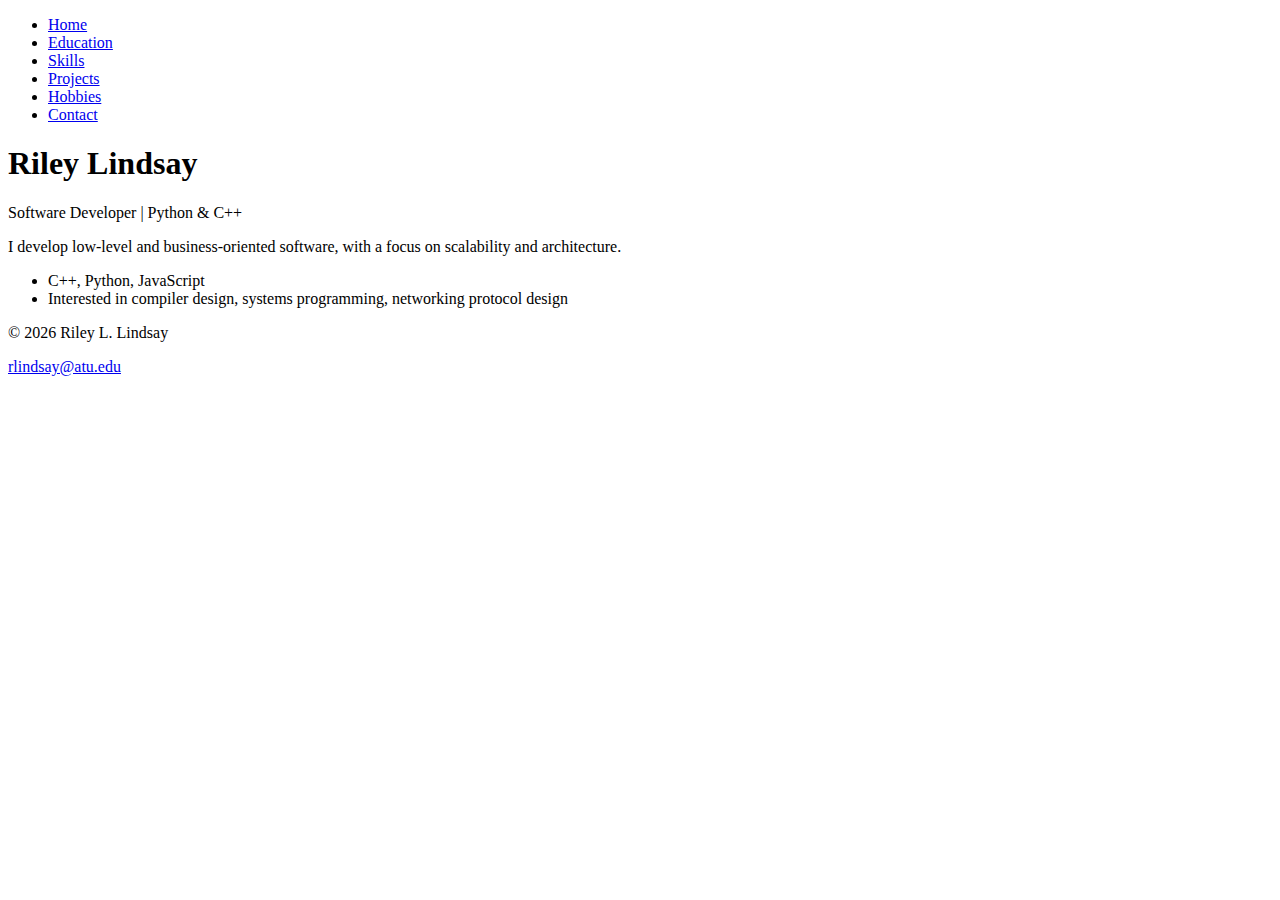
<file: Project/index.html>
<!DOCTYPE html>

<html>
    <head>
        <title>Riley Lindsay</title>
    </head>

    <body>
        <script>
            window.location.href = "./home/index.html";
        </script>
    </body>
</html>
</file>
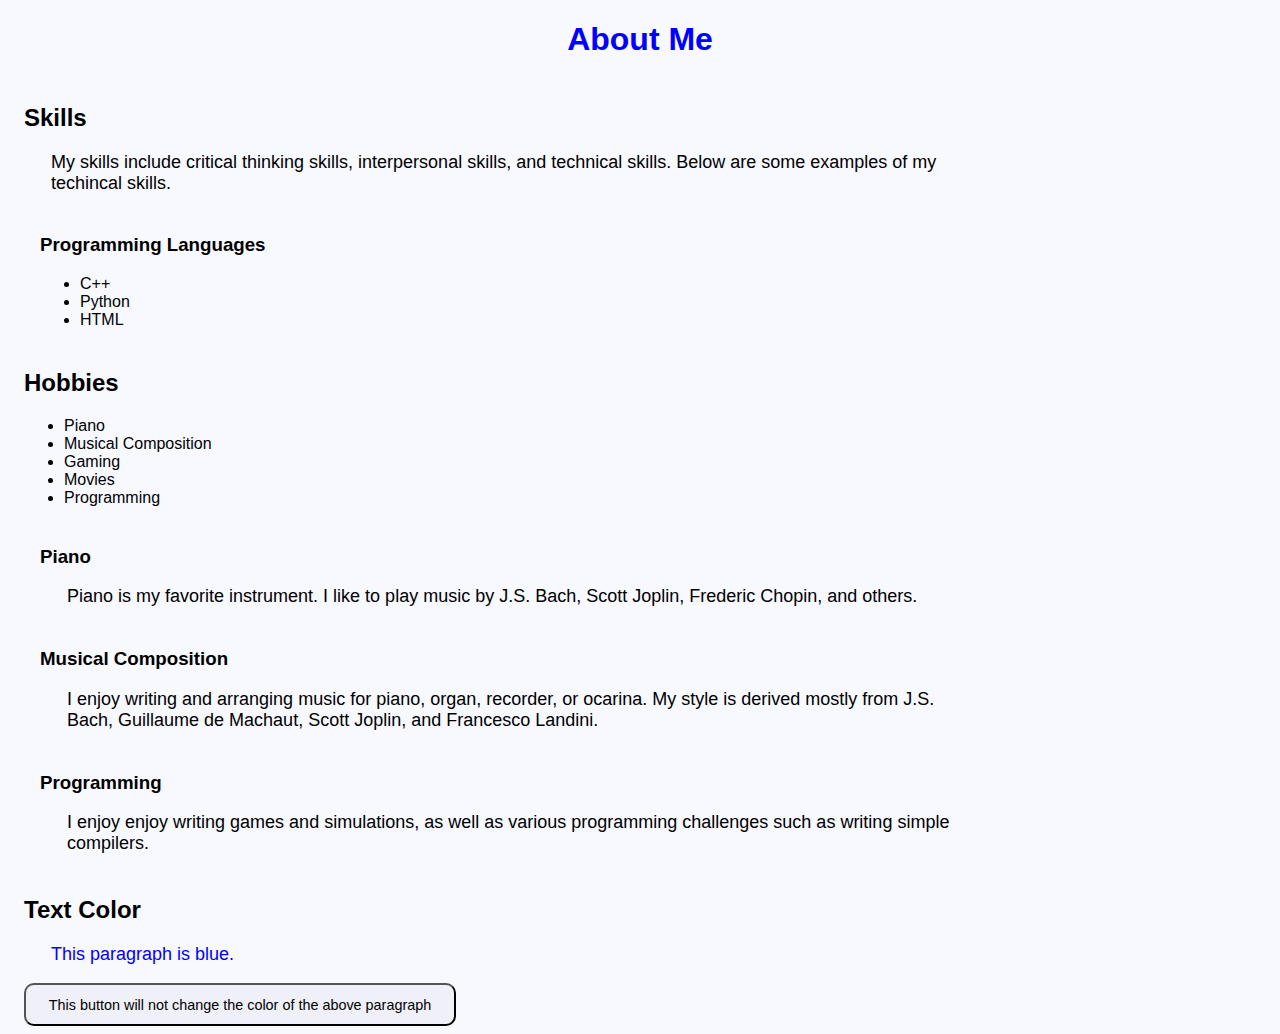
<file: Week 4/index.html>
<!DOCTYPE html>

<html lang="en">
	<head>
		<meta charset="UTF-8">
		<title>Assignment 3</title>

        <!-- Internal CSS -->
        <style>
            p {
                padding-left: 1.5em;
                padding-right: 15em;
                font-size: 1.125em;
            }
        </style>

        <link rel="stylesheet" type="text/css" href="styles.css">
	</head>
	
	<body>
        <!-- Inline CSS -->
		<h1 style="text-align: center;" class="blue">About Me</h1>

        <div>
            <h2>Skills</h2>

            <p>My skills include critical thinking skills, interpersonal skills, and technical skills. Below are some examples of my techincal skills.</p>

            <div>
                <h3>Programming Languages</h3>

                <ul>
                    <li>C++</li>
                    <li>Python</li>
                    <li>HTML</li>
                </ul>
            </div>
        </div>

        <div>
            <h2>Hobbies</h1>

            <ul>
                <li>Piano</li>
                <li>Musical Composition</li>
                <li>Gaming</li>
                <li>Movies</li>
                <li>Programming</li>
            </ul>

            <div>
                <h3>Piano</h3>

                <p>Piano is my favorite instrument. I like to play music by J.S. Bach, Scott Joplin, Frederic Chopin, and others.</p>
            </div>

            <div>
                <h3>Musical Composition</h3>

                <p>
                    I enjoy writing and arranging music for piano, organ, recorder, or ocarina.
                    My style is derived mostly from J.S. Bach, Guillaume de Machaut, Scott Joplin, and Francesco Landini.
                </p>
            </div>

            <div>
                <h3>Programming</h3>

                <p>
                    I enjoy enjoy writing games and simulations, as well as various programming challenges such as writing simple compilers.
                </p>
            </div>
        </div>

        <div>
            <h2>Text Color</h2>

            <p class="blue">
                This paragraph is blue.
            </p>

            <button>This button will not change the color of the above paragraph</button>
        </div>
	</body>
</html>
</file>
<file: Week 5/index.html>
<!DOCTYPE html>

<html>
    <head>
        <title>Business Card</title>

        <link rel="stylesheet" href="style.css">
    </head>

    <body>
        <div id="card-box">
            <div id="card-top-half">
                <div id="profile-div">

                </div>

                <div id="card-text-div">
                    
                </div>
            </div>
            <div id="card-bottom-half"></div>
        </div>
    </body>
</html>
</file>
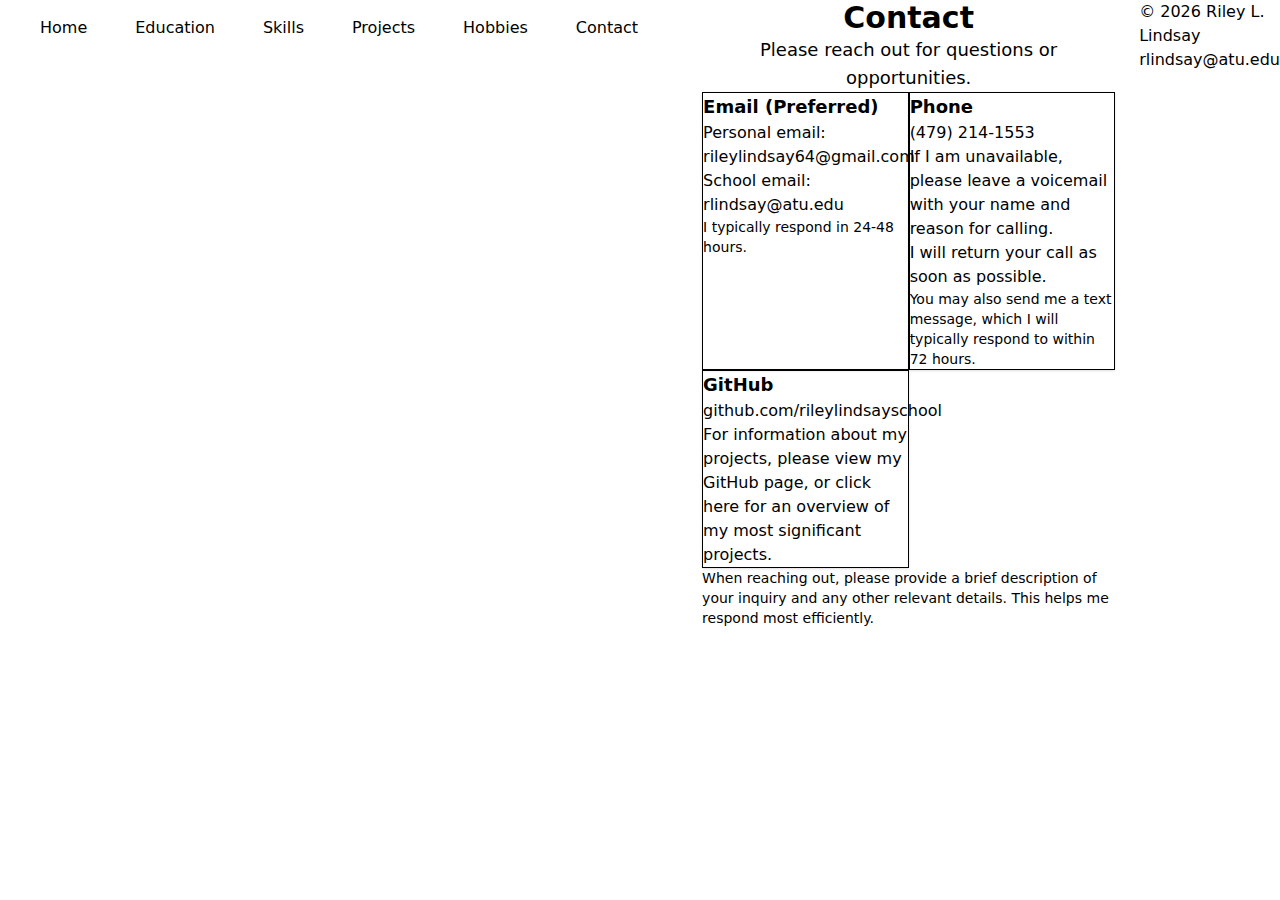
<file: Project/contact/index.html>
<!DOCTYPE html>

<html lang="en">
    <head>
        <title>Contact | Riley L. Lindsay</title>
        <link href="../style/output.css" rel="stylesheet">
        <meta name="viewport" content="width=device-width, initial-scale=1.0">
    </head>

    <body class="min-h-screen flex flex-col">
        <nav id="nav-bar">
            <!-- Populated by navbar.js -->
        </nav>

        <main class="flex-grow">
            <div class="max-w-6xl mx-auto px-6 py-16 space-y-16">
                <section class="space-y-4 text-center md:text-left">
                    <h1 class="text-3xl md:text-4xl font-bold">Contact</h1>
                    <p class="text-lg max-w-xl">Please reach out for questions or opportunities.</p>
                </section>

                <section class="grid md:grid-cols-2 gap-8">
                    <div class="bg-white rounded-2xl shadow-sm border border-neutral-200 p-6 space-y-4">
                        <h2 class="text-lg font-semibold">Email (Preferred)</h2>
                        <p>
                            Personal email:
                            <a href="mailto:rileylindsay64@gmail.com" class="text-blue-600 hover:text-secondary underline underline-offset-2">rileylindsay64@gmail.com</a>
                        </p>
                        <p>
                            School email:
                            <a href="mailto:rlindsay@atu.edu" class="text-blue-600 hover:text-secondary underline underline-offset-2">rlindsay@atu.edu</a>
                        </p>
                        <p class="text-sm">I typically respond in 24-48 hours.</p>
                    </div>

                    <div class="bg-white rounded-2xl shadow-sm border border-neutral-200 p-6 space-y-4">
                        <h2 class="text-lg font-semibold" class="text-blue-600 hover:text-secondary underline underline-offset-2">Phone</h2>
                        <p>(479) 214-1553</p>
                        <p>
                            If I am unavailable, please leave a voicemail with your name and reason for calling.
                        </p>
                        <p>
                            I will return your call as soon as possible.
                        </p>
                        <p class="text-sm">
                            You may also send me a text message, which I will typically respond to within 72 hours.
                        </p>
                    </div>

                    <div class="bg-white rounded-2xl shadow-sm border border-neutral-200 p-6 space-y-4">
                        <h2 class="text-lg font-semibold">GitHub</h2>
                        <p>
                            <a href="https://github.com/RileyLindsaySchool" class="text-secondary hover:underline break-all">github.com/rileylindsayschool</a>
                        </p>
                        <p>
                            For information about my projects, please view my GitHub page, or
                            <a href="../projects/index.html" class="text-secondary hover:underline">click here</a>
                            for an overview of my most significant projects.
                        </p>
                    </div>
                </section>

                <section class="pt-8 border-t border-neutral-200">
                    <p class="text-sm text-neutral-600 max-w-2xl">
                        When reaching out, please provide a brief description of your inquiry and any other relevant details.
                        This helps me respond most efficiently.
                    </p>
                </section>
            </div>
        </main>

        <footer id="footer">
            <!-- Populated by footer.js -->
        </footer>

        <script src="../script/navbar.js"></script>
        <script src="../script/footer.js"></script>
    </body>
</html>
</file>
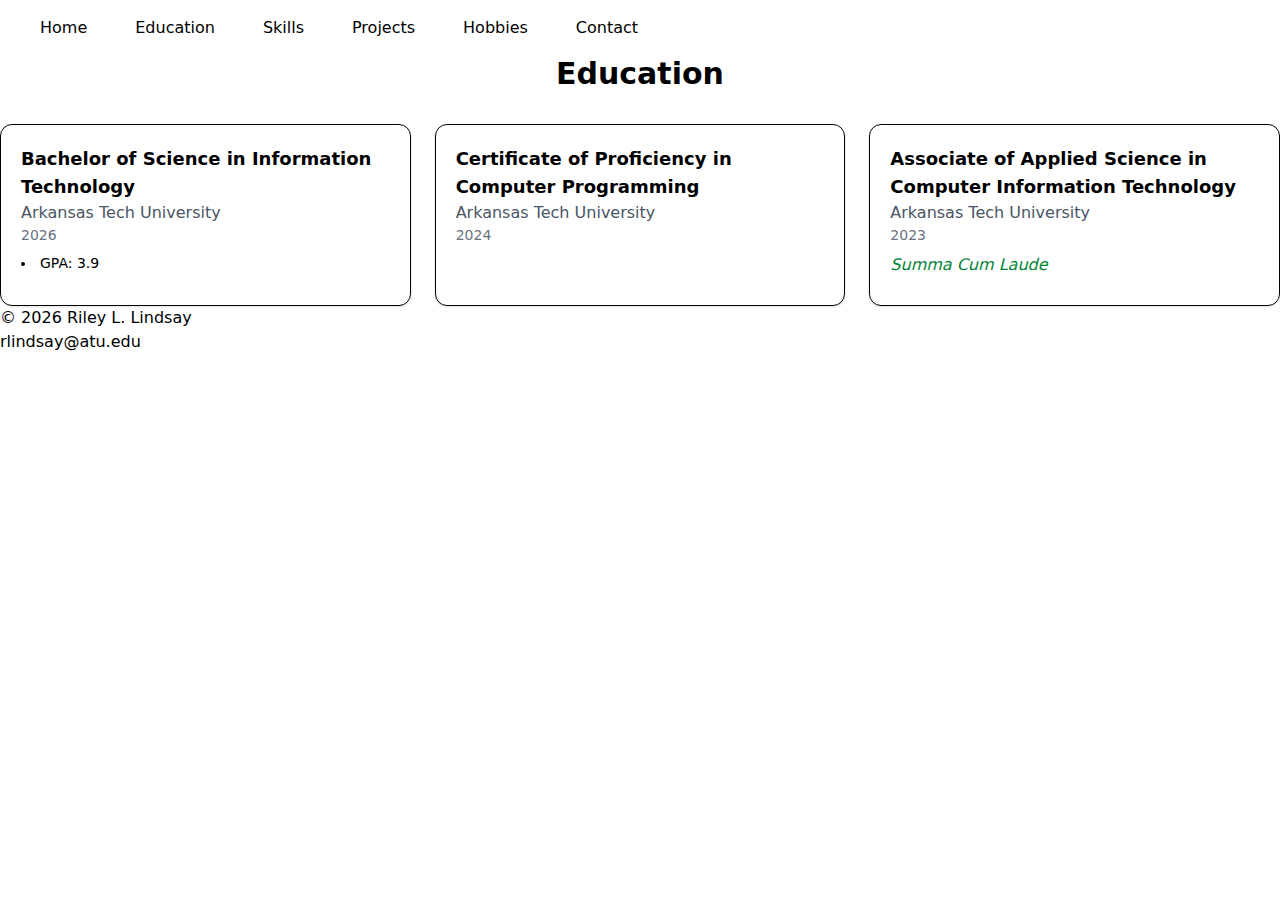
<file: Project/education/index.html>
<!DOCTYPE html>

<html lang="en">
    <head>
        <title>Education | Riley L. Lindsay</title>
        <link href="../style/output.css" rel="stylesheet">
    </head>

    <body>
         <nav id="nav-bar">
            <!-- Populated by navbar.js -->
        </nav>

        <main>
            <h1 class="text-3xl font-bold text-center mb-8">Education</h1>

            <section class="grid gap-6 sm:grid-cols-1 md:grid-cols-2 lg:grid-cols-3">
                <article class="border rounded-xl p-5 shadow-sm">
                    <h2 class="text-lg font-semibold">
                        Bachelor of Science in Information Technology
                    </h2>

                    <p class="text-gray-600">Arkansas Tech University</p>
                    <p class="text-sm text-gray-500 mb-2">2026</p>

                    <ul class="list-disc list-inside text-sm space-y-1">
                        <li>GPA: 3.9</li>
                    </ul>
                </article>

                <article class="border rounded-xl p-5 shadow-sm">
                    <h2 class="text-lg font-semibold">
                        Certificate of Proficiency in Computer Programming
                    </h2>

                    <p class="text-gray-600">Arkansas Tech University</p>
                    <p class="text-sm text-gray-500 mb-2">2024</p>
                </article>

                <article class="border rounded-xl p-5 shadow-sm">
                    <h2 class="text-lg font-semibold">
                        Associate of Applied Science in Computer Information Technology
                    </h2>

                    <p class="text-gray-600">Arkansas Tech University</p>
                    <p class="text-sm text-gray-500 mb-2">2023</p>

                    <p class="italic font-medium text-green-700 mb-2">
                        Summa Cum Laude
                    </p>
                </article>

            </section>
        </main>

        <footer id="footer">
            <!-- Populated by footer.js -->
        </footer>

        <!-- Scripts -->
        <script src="../script/navbar.js"></script>
        <script src="../script/footer.js"></script>
    </body>
</html>
</file>
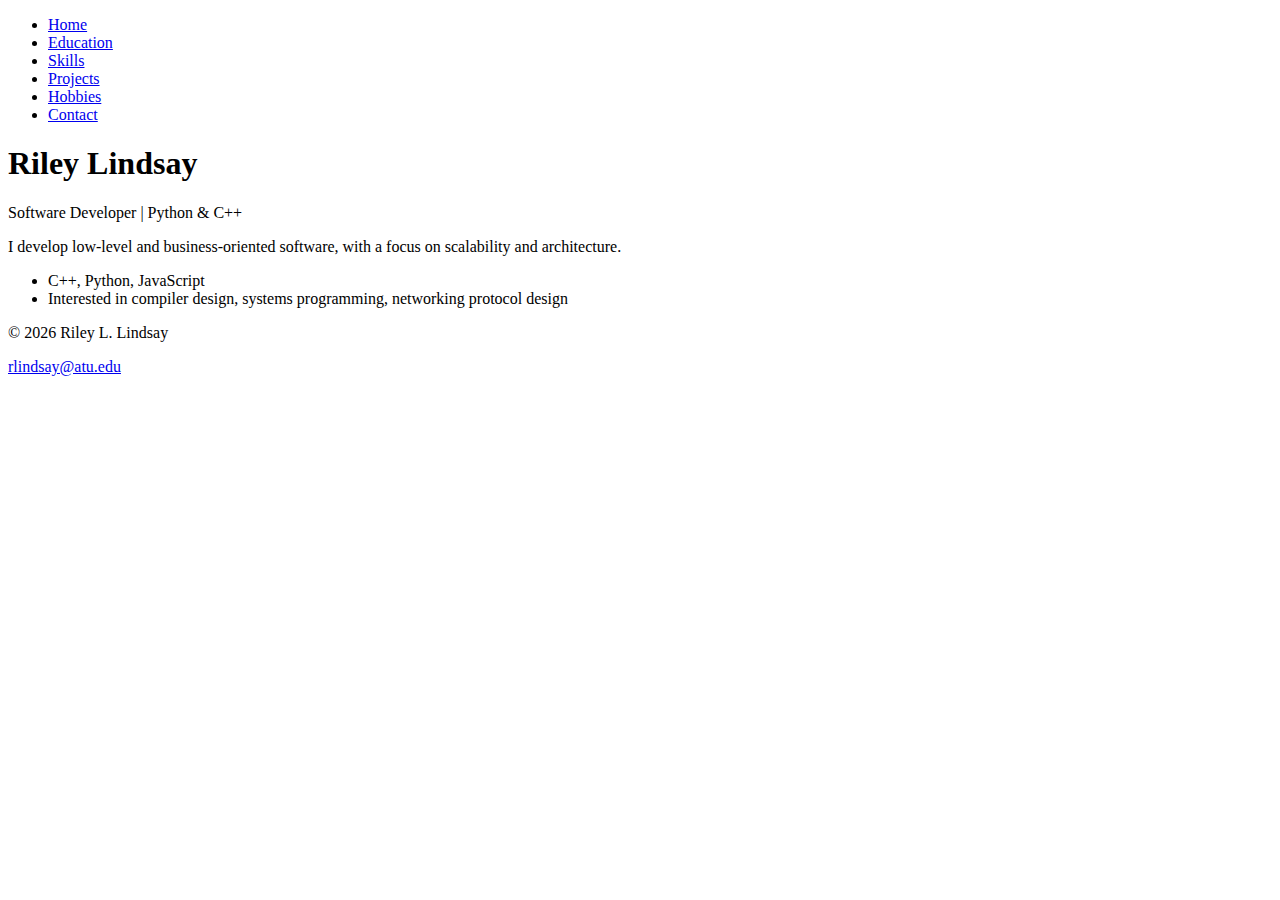
<file: Project/home/index.html>
<!DOCTYPE html>

<html lang="en">
    <head>
        <title>Home | Riley L. Lindsay</title>
        <meta name="viewport" content="width=device-width, initial-scale=1.0">
    </head>

    <body>
        <nav id="nav-bar">
            <!-- Populated by navbar.js -->
        </nav>

        <main>
            <section>
                <h1>Riley Lindsay</h1>
                <p class="subtitle">Software Developer | Python & C++</p>
                <p>I develop low-level and business-oriented software, with a focus on scalability and architecture.</p>
            </section>

            <section class="highlights">
                <ul>
                    <li>C++, Python, JavaScript</li>
                    <li>Interested in compiler design, systems programming, networking protocol design</li>
                </ul>
            </section>
        </main>

        <footer id="footer">
            <!-- Populated by footer.js -->
        </footer>

        <script src="../script/navbar.js"></script>
        <script src="../script/footer.js"></script>
    </body>
</html>
</file>
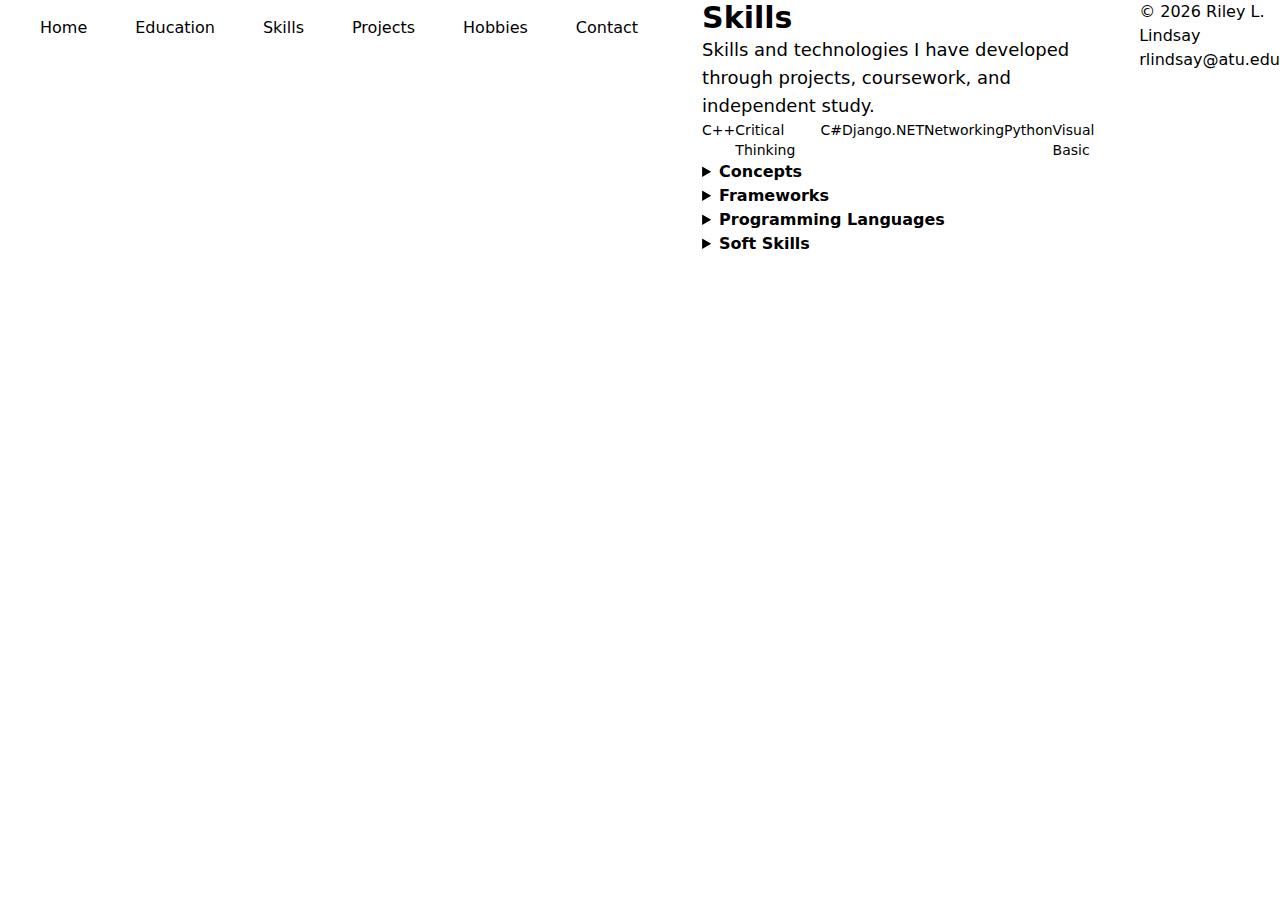
<file: Project/skills/index.html>
<!DOCTYPE html>

<html lang="en">
    <head>
        <title>Skills | Riley L. Lindsay</title>
        <link href="../style/output.css" rel="stylesheet">
        <meta name="viewport" content="width=device-width, initial-scale=1.0">
    </head>

    <body class="min-h-screen flex flex-col">
        <nav id="nav-bar">
            <!-- Populated by navbar.js -->
        </nav>

        <main class="flex-grow">
            <div class="max-w-5xl mx-auto px-6 py-16 space-y-16">
                <section class="space-y-4">
                    <h1 class="text-3xl md:text-4xl font-bold">Skills</h1>

                    <p class="text-lg max-w-2xl">
                        Skills and technologies I have developed through projects, coursework, and independent study.
                    </p>

                    <nav class="flex flex-wrap gap-3">
                        <a href="#cpp" class="px-3 py-1 bg-neutral-200 rounded-full text-sm hover:bg-neutral-300">C++</a>
                        <a href="#criticalthinking" class="px-3 py-1 bg-neutral-200 rounded-full text-sm hover:bg-neutral-300">Critical Thinking</a>
                        <a href="#csharp" class="px-3 py-1 bg-neutral-200 rounded-full text-sm hover:bg-neutral-300">C#</a>
                        <a href="#django" class="px-3 py-1 bg-neutral-200 rounded-full text-sm hover:bg-neutral-300">Django</a>
                        <a href="#dotnetframework" class="px-3 py-1 bg-neutral-200 rounded-full text-sm hover:bg-neutral-300">.NET</a>
                        <a href="#networking" class="px-3 py-1 bg-neutral-200 rounded-full text-sm hover:bg-neutral-300">Networking</a>
                        <a href="#python" class="px-3 py-1 bg-neutral-200 rounded-full text-sm hover:bg-neutral-300">Python</a>
                        <a href="#visualbasic" class="px-3 py-1 bg-neutral-200 rounded-full text-sm hover:bg-neutral-300">Visual Basic</a>
                    </nav>
                </section>

                <details class="space-y-6">
                    <summary class="text-2xl font-semibold">Concepts</summary>

                    <div class="grid md:grid-cols-2 gap-8">
                        <!-- Networking -->
                        <div id="networking" class="bg-white rounded-2xl border border-neutral-200 shadow-sm p-6 space-y-4 scroll-mt-24">
                            <h2 class="text-xl font-semibold">Networking</h2>

                            <!-- Description -->
                            <p class="text-neutral-700">
                                [Description of networking]
                            </p>

                            <!-- Optional: experience summary -->
                            <p class="text-sm text-neutral-500">
                                My experience in networking began at ATCC in 2021.
                            </p>
                        </div>
                    </div>
                </details>

                <details class="space-y-6">
                    <summary class="text-2xl font-semibold">Frameworks</summary>

                    <div class="grid md:grid-cols-2 gap-8">
                        <!-- Django -->
                        <div id="django" class="bg-white rounded-2xl border border-neutral-200 shadow-sm p-6 space-y-4 scroll-mt-24">
                            <h2 class="text-xl font-semibold">Django</h2>

                            <!-- Description -->
                            <p class="text-neutral-700">
                                Django is a web framework using Python. It is suitable for both full-stack and backend development.
                            </p>

                            <!-- Optional: experience summary -->
                            <p class="text-sm text-neutral-500">
                                I have used Django both for full-stack development and backend development. See projects listed below.
                            </p>

                            <!-- Projects using this skill -->
                            <div class="space-y-1">
                                <h3 class="text-sm font-medium text-neutral-800">Projects</h3>
                                <ul class="text-sm text-blue-600 space-y-1">
                                    <li><a href="../projects/index.html#roomiq" class="hover:underline">RoomIQ</a></li>
                                    <li><a href="../projects/index.html#djangoling" class="hover:underline">DjangoLing</a></li>
                                </ul>
                            </div>

                            <!-- Related skills -->
                            <div class="space-y-1">
                                <h3 class="text-sm font-medium">Related skills</h3>
                                <ul class="flex flex-wrap gap-3">
                                    <li><a href="../skills/index.html#python" class="px-3 py-1 bg-neutral-200 rounded-full text-sm hover:bg-neutral-300">Python</a></li>
                                </ul>
                            </div>
                        </div>

                        <!-- .NET -->
                        <div id="dotnetframework" class="bg-white rounded-2xl border border-neutral-200 shadow-sm p-6 space-y-4 scroll-mt-24">
                            <h2 class="text-xl font-semibold">.NET</h2>

                            <!-- Description -->
                            <p class="text-neutral-700">
                                .NET is a general-purpose application framework for Windows, allowing for the creation of both graphical applications and console-based applications.
                            </p>

                            <!-- Optional: experience summary -->
                            <p class="text-sm text-neutral-500">
                                My experience with the .NET framework began in Programming I at ATU, Ozark Campus.
                            </p>

                            <!-- Projects using this skill -->
                            <div class="space-y-1">
                                <h3 class="text-sm font-medium text-neutral-800">Projects</h3>
                                <ul class="text-sm text-blue-600 space-y-1">
                                    <li><a href="../projects/index.html#subleqide" class="hover:underline">SubleqIDE</a></li>
                                </ul>
                            </div>

                            <!-- Related skills -->
                            <div class="space-y-1">
                                <h3 class="text-sm font-medium">Related skills</h3>
                                <ul class="flex flex-wrap gap-3">
                                    <li><a href="../skills/index.html#csharp" class="px-3 py-1 bg-neutral-200 rounded-full text-sm hover:bg-neutral-300">C#</a></li>
                                    <li><a href="../skills/index.html#visualbasic" class="px-3 py-1 bg-neutral-200 rounded-full text-sm hover:bg-neutral-300">Visual Basic</a></li>
                                </ul>
                            </div>
                        </div>
                    </div>
                </details>

                <details class="space-y-6">
                    <summary class="text-2xl font-semibold">Programming Languages</summary>

                    <div class="grid md:grid-cols-2 gap-8">
                        <!-- C++ -->
                        <div id="cpp" class="bg-white rounded-2xl border border-neutral-200 shadow-sm p-6 space-y-4 scroll-mt-24">
                            <h2 class="text-xl font-semibold">C++</h2>

                            <!-- Description -->
                            <p class="text-neutral-700">
                                [Description of C++]
                            </p>

                            <!-- Optional: experience summary -->
                            <p class="text-sm text-neutral-500">
                                [Experience in C++]
                            </p>

                            <!-- Projects using this skill -->
                            <div class="space-y-1">
                                <h3 class="text-sm font-medium text-neutral-800">Projects</h3>
                                <ul class="text-sm text-blue-600 space-y-1">
                                    <li><a href="../projects/index.html#xenbasic" class="hover:underline">XenBASIC</a></li>
                                </ul>
                            </div>
                        </div>

                        <!-- C# -->
                        <div id="csharp" class="bg-white rounded-2xl border border-neutral-200 shadow-sm p-6 space-y-4 scroll-mt-24">
                            <h2 class="text-xl font-semibold">C#</h2>

                            <!-- Description -->
                            <p class="text-neutral-700">
                                [Description of C#]
                            </p>

                            <!-- Optional: experience summary -->
                            <p class="text-sm text-neutral-500">
                                [Experience in C#]
                            </p>

                            <!-- Related skills -->
                            <div class="space-y-1">
                                <h3 class="text-sm font-medium">Related skills</h3>
                                <ul class="flex flex-wrap gap-3">
                                    <li><a href="../skills/index.html#dotnetframework" class="px-3 py-1 bg-neutral-200 rounded-full text-sm hover:bg-neutral-300">.NET</a></li>
                                </ul>
                            </div>
                        </div>

                        <!-- Python -->
                        <div id="python" class="bg-white rounded-2xl border border-neutral-200 shadow-sm p-6 space-y-4 scroll-mt-24">
                            <h2 class="text-xl font-semibold">Python</h2>

                            <!-- Description -->
                            <p class="text-neutral-700">
                                [Description of Python]
                            </p>

                            <!-- Optional: experience summary -->
                            <p class="text-sm text-neutral-500">
                                [Experience in Python]
                            </p>

                            <!-- Projects using this skill -->
                            <div class="space-y-1">
                                <h3 class="text-sm font-medium text-neutral-800">Projects</h3>
                                <ul class="text-sm text-blue-600 space-y-1">
                                    <li><a href="../projects/index.html#roomiq" class="hover:underline">RoomIQ</a></li>
                                    <li><a href="../projects/index.html#djangoling" class="hover:underline">DjangoLing</a></li>
                                </ul>
                            </div>

                            <!-- Related skills -->
                            <div class="space-y-1">
                                <h3 class="text-sm font-medium">Related skills</h3>
                                <ul class="flex flex-wrap gap-3">
                                    <li><a href="../skills/index.html#django" class="px-3 py-1 bg-neutral-200 rounded-full text-sm hover:bg-neutral-300">Django</a></li>
                                </ul>
                            </div>
                        </div>

                        <!-- Visual Basic -->
                        <div id="visualbasic" class="bg-white rounded-2xl border border-neutral-200 shadow-sm p-6 space-y-4 scroll-mt-24">
                            <h2 class="text-xl font-semibold">Visual Basic</h2>

                            <!-- Description -->
                            <p class="text-neutral-700">
                                Visual Basic is a dialect of BASIC that runs on the .NET framework.
                            </p>

                            <!-- Optional: experience summary -->
                            <p class="text-sm text-neutral-500">
                                My experience with Visual Basic began during my degree at Ozark.
                            </p>

                            <!-- Projects using this skill -->
                            <div class="space-y-1">
                                <h3 class="text-sm font-medium text-neutral-800">Projects</h3>
                                <ul class="text-sm text-blue-600 space-y-1">
                                    <li><a href="../projects/index.html#subleqide" class="hover:underline">SubleqIDE</a></li>
                                </ul>
                            </div>

                            <!-- Related skills -->
                            <div class="space-y-1">
                                <h3 class="text-sm font-medium">Related skills</h3>
                                <ul class="flex flex-wrap gap-3">
                                    <li><a href="../skills/index.html#dotnetframework" class="px-3 py-1 bg-neutral-200 rounded-full text-sm hover:bg-neutral-300">.NET</a></li>
                                </ul>
                            </div>
                        </div>
                    </div>
                </details>

                <details class="space-y-6">
                    <summary class="text-2xl font-semibold">Soft Skills</summary>

                    <div class="grid md:grid-cols-2 gap-8">
                        <!-- Critical thinking -->
                        <div id="criticalthinking" class="bg-white rounded-2xl border border-neutral-200 shadow-sm p-6 space-y-4 scroll-mt-24">
                            <h2 class="text-xl font-semibold">Critical Thinking</h2>

                            <!-- Description -->
                            <p class="text-neutral-700">
                                [Description of critical thinking]
                            </p>

                            <!-- Optional: experience summary -->
                            <p class="text-sm text-neutral-500">
                                Coursework at Ozark focused heavily on critical thinking, identified by my professor as the most important skill in IT.
                            </p>
                        </div>
                    </div>
                </details>
            </div>
        </main>

        <footer id="footer">
            <!-- Populated by footer.js -->
        </footer>

        <script src="../script/navbar.js"></script>
        <script src="../script/footer.js"></script>
    </body>
</html>
</file>
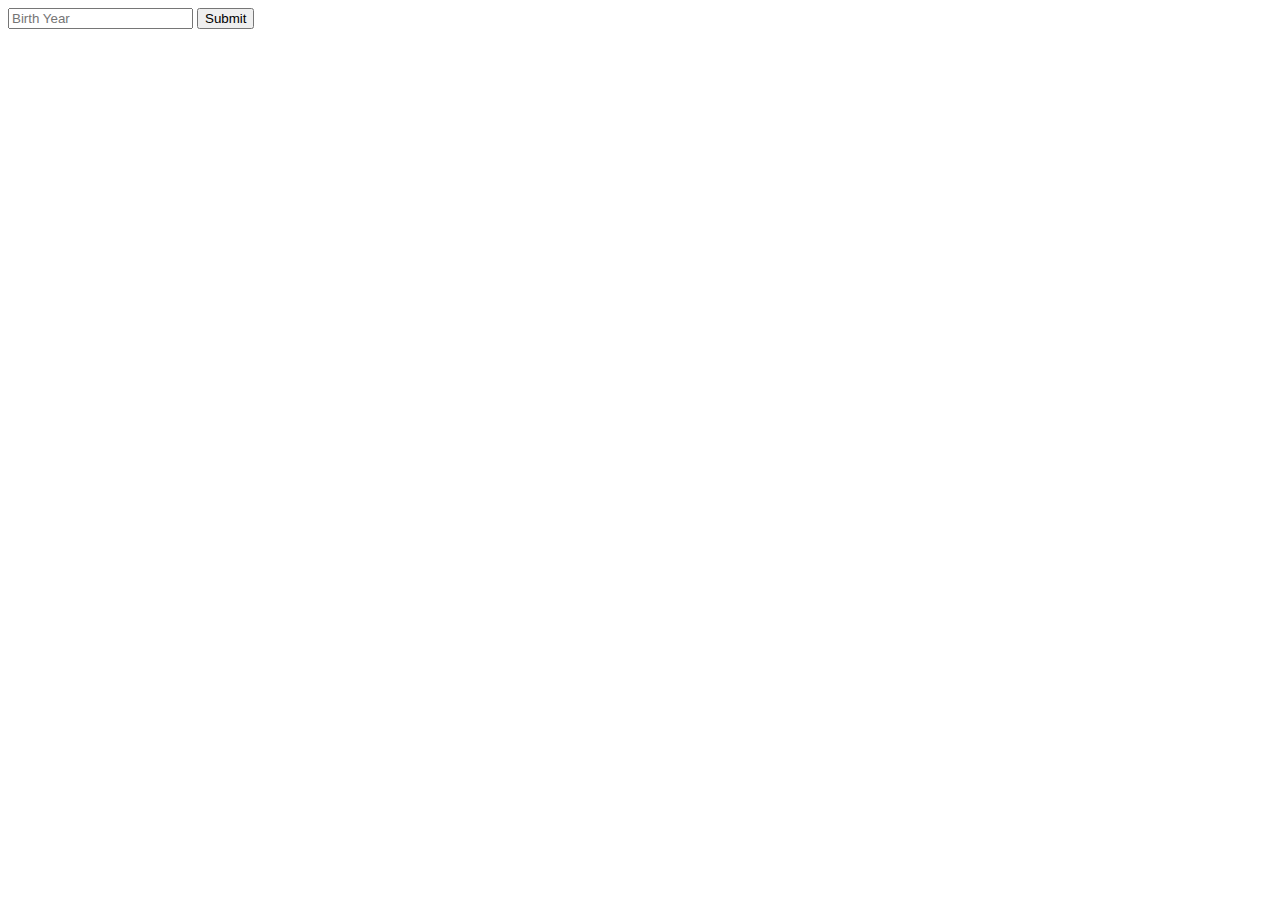
<file: Week 7/Assignment 6/index.html>
<!DOCTYPE html>

<html>
    <head>
        <title>Age Prime Checker</title>
    </head>

    <body>
        <form id="birth-year-form">
            <input type="text" id="birth-year" placeholder="Birth Year">
            <button type="submit">Submit</button>
        </form>

        <script src="script.js"></script>
    </body>
</html>
</file>
<file: Week 4/styles.css>
* {
    font-family: 'Segoe UI', Tahoma, Geneva, Verdana, sans-serif;
    box-sizing: border-box;
}

button {
    width: 30em;
    height: 3em;
    background-color: #f0f0f8;
    border-radius: 10px;
    font-weight: 500;
    font-size: 0.9em;
}

div {
    padding-top: 0.25em;
    padding-left: 1em;
    padding-right: 1em;
}

button:hover {
    background-color: lightblue;
}

body {
    background-color: #f8f8ff;
}

.blue {
    color: blue;
}
</file>
<file: Week 5/style.css>
#card-box {
    width: 3.5in;
    height: 2in;
    display: flex;
    background-color: red;
}

#card-top-half {
    height: 80%;
    background-color: darkblue;
    /* padding-top: 50%; */
}

#card-bottom-half {
    height: 20%;
    background-color: yellow;
}

#profile-div {
    position: relative;
    width: 1in;
    height: 1.5in;
    top: 0.25in;
    left: 0.25in;
    background-color: green;
}

#card-text-div {
    position: relative;
    float: right;
    width: 1in;
    height: 1.5in;
    top: -2in;
    right: 0.25in;
    background-color: green;
}
</file>
<file: Project/style/output.css>
/*! tailwindcss v4.2.2 | MIT License | https://tailwindcss.com */
@layer properties;
@layer theme, base, components, utilities;
@layer theme {
  :root, :host {
    --font-sans: ui-sans-serif, system-ui, sans-serif, "Apple Color Emoji",
      "Segoe UI Emoji", "Segoe UI Symbol", "Noto Color Emoji";
    --font-mono: ui-monospace, SFMono-Regular, Menlo, Monaco, Consolas, "Liberation Mono",
      "Courier New", monospace;
    --color-green-700: oklch(52.7% 0.154 150.069);
    --color-gray-500: oklch(55.1% 0.027 264.364);
    --color-gray-600: oklch(44.6% 0.03 256.802);
    --spacing: 0.25rem;
    --text-sm: 0.875rem;
    --text-sm--line-height: calc(1.25 / 0.875);
    --text-lg: 1.125rem;
    --text-lg--line-height: calc(1.75 / 1.125);
    --text-3xl: 1.875rem;
    --text-3xl--line-height: calc(2.25 / 1.875);
    --font-weight-medium: 500;
    --font-weight-semibold: 600;
    --font-weight-bold: 700;
    --radius-lg: 0.5rem;
    --radius-xl: 0.75rem;
    --default-transition-duration: 150ms;
    --default-transition-timing-function: cubic-bezier(0.4, 0, 0.2, 1);
    --default-font-family: var(--font-sans);
    --default-mono-font-family: var(--font-mono);
  }
}
@layer base {
  *, ::after, ::before, ::backdrop, ::file-selector-button {
    box-sizing: border-box;
    margin: 0;
    padding: 0;
    border: 0 solid;
  }
  html, :host {
    line-height: 1.5;
    -webkit-text-size-adjust: 100%;
    tab-size: 4;
    font-family: var(--default-font-family, ui-sans-serif, system-ui, sans-serif, "Apple Color Emoji", "Segoe UI Emoji", "Segoe UI Symbol", "Noto Color Emoji");
    font-feature-settings: var(--default-font-feature-settings, normal);
    font-variation-settings: var(--default-font-variation-settings, normal);
    -webkit-tap-highlight-color: transparent;
  }
  hr {
    height: 0;
    color: inherit;
    border-top-width: 1px;
  }
  abbr:where([title]) {
    -webkit-text-decoration: underline dotted;
    text-decoration: underline dotted;
  }
  h1, h2, h3, h4, h5, h6 {
    font-size: inherit;
    font-weight: inherit;
  }
  a {
    color: inherit;
    -webkit-text-decoration: inherit;
    text-decoration: inherit;
  }
  b, strong {
    font-weight: bolder;
  }
  code, kbd, samp, pre {
    font-family: var(--default-mono-font-family, ui-monospace, SFMono-Regular, Menlo, Monaco, Consolas, "Liberation Mono", "Courier New", monospace);
    font-feature-settings: var(--default-mono-font-feature-settings, normal);
    font-variation-settings: var(--default-mono-font-variation-settings, normal);
    font-size: 1em;
  }
  small {
    font-size: 80%;
  }
  sub, sup {
    font-size: 75%;
    line-height: 0;
    position: relative;
    vertical-align: baseline;
  }
  sub {
    bottom: -0.25em;
  }
  sup {
    top: -0.5em;
  }
  table {
    text-indent: 0;
    border-color: inherit;
    border-collapse: collapse;
  }
  :-moz-focusring {
    outline: auto;
  }
  progress {
    vertical-align: baseline;
  }
  summary {
    display: list-item;
  }
  ol, ul, menu {
    list-style: none;
  }
  img, svg, video, canvas, audio, iframe, embed, object {
    display: block;
    vertical-align: middle;
  }
  img, video {
    max-width: 100%;
    height: auto;
  }
  button, input, select, optgroup, textarea, ::file-selector-button {
    font: inherit;
    font-feature-settings: inherit;
    font-variation-settings: inherit;
    letter-spacing: inherit;
    color: inherit;
    border-radius: 0;
    background-color: transparent;
    opacity: 1;
  }
  :where(select:is([multiple], [size])) optgroup {
    font-weight: bolder;
  }
  :where(select:is([multiple], [size])) optgroup option {
    padding-inline-start: 20px;
  }
  ::file-selector-button {
    margin-inline-end: 4px;
  }
  ::placeholder {
    opacity: 1;
  }
  @supports (not (-webkit-appearance: -apple-pay-button))  or (contain-intrinsic-size: 1px) {
    ::placeholder {
      color: currentcolor;
      @supports (color: color-mix(in lab, red, red)) {
        color: color-mix(in oklab, currentcolor 50%, transparent);
      }
    }
  }
  textarea {
    resize: vertical;
  }
  ::-webkit-search-decoration {
    -webkit-appearance: none;
  }
  ::-webkit-date-and-time-value {
    min-height: 1lh;
    text-align: inherit;
  }
  ::-webkit-datetime-edit {
    display: inline-flex;
  }
  ::-webkit-datetime-edit-fields-wrapper {
    padding: 0;
  }
  ::-webkit-datetime-edit, ::-webkit-datetime-edit-year-field, ::-webkit-datetime-edit-month-field, ::-webkit-datetime-edit-day-field, ::-webkit-datetime-edit-hour-field, ::-webkit-datetime-edit-minute-field, ::-webkit-datetime-edit-second-field, ::-webkit-datetime-edit-millisecond-field, ::-webkit-datetime-edit-meridiem-field {
    padding-block: 0;
  }
  ::-webkit-calendar-picker-indicator {
    line-height: 1;
  }
  :-moz-ui-invalid {
    box-shadow: none;
  }
  button, input:where([type="button"], [type="reset"], [type="submit"]), ::file-selector-button {
    appearance: button;
  }
  ::-webkit-inner-spin-button, ::-webkit-outer-spin-button {
    height: auto;
  }
  [hidden]:where(:not([hidden="until-found"])) {
    display: none !important;
  }
}
@layer utilities {
  .mb-2 {
    margin-bottom: calc(var(--spacing) * 2);
  }
  .mb-8 {
    margin-bottom: calc(var(--spacing) * 8);
  }
  .flex {
    display: flex;
  }
  .grid {
    display: grid;
  }
  .list-inside {
    list-style-position: inside;
  }
  .list-disc {
    list-style-type: disc;
  }
  .gap-4 {
    gap: calc(var(--spacing) * 4);
  }
  .gap-6 {
    gap: calc(var(--spacing) * 6);
  }
  .space-y-1 {
    :where(& > :not(:last-child)) {
      --tw-space-y-reverse: 0;
      margin-block-start: calc(calc(var(--spacing) * 1) * var(--tw-space-y-reverse));
      margin-block-end: calc(calc(var(--spacing) * 1) * calc(1 - var(--tw-space-y-reverse)));
    }
  }
  .rounded-lg {
    border-radius: var(--radius-lg);
  }
  .rounded-xl {
    border-radius: var(--radius-xl);
  }
  .border {
    border-style: var(--tw-border-style);
    border-width: 1px;
  }
  .p-5 {
    padding: calc(var(--spacing) * 5);
  }
  .px-4 {
    padding-inline: calc(var(--spacing) * 4);
  }
  .px-6 {
    padding-inline: calc(var(--spacing) * 6);
  }
  .py-2 {
    padding-block: calc(var(--spacing) * 2);
  }
  .py-4 {
    padding-block: calc(var(--spacing) * 4);
  }
  .text-center {
    text-align: center;
  }
  .text-3xl {
    font-size: var(--text-3xl);
    line-height: var(--tw-leading, var(--text-3xl--line-height));
  }
  .text-lg {
    font-size: var(--text-lg);
    line-height: var(--tw-leading, var(--text-lg--line-height));
  }
  .text-sm {
    font-size: var(--text-sm);
    line-height: var(--tw-leading, var(--text-sm--line-height));
  }
  .font-bold {
    --tw-font-weight: var(--font-weight-bold);
    font-weight: var(--font-weight-bold);
  }
  .font-medium {
    --tw-font-weight: var(--font-weight-medium);
    font-weight: var(--font-weight-medium);
  }
  .font-semibold {
    --tw-font-weight: var(--font-weight-semibold);
    font-weight: var(--font-weight-semibold);
  }
  .text-gray-500 {
    color: var(--color-gray-500);
  }
  .text-gray-600 {
    color: var(--color-gray-600);
  }
  .text-green-700 {
    color: var(--color-green-700);
  }
  .italic {
    font-style: italic;
  }
  .shadow-sm {
    --tw-shadow: 0 1px 3px 0 var(--tw-shadow-color, rgb(0 0 0 / 0.1)), 0 1px 2px -1px var(--tw-shadow-color, rgb(0 0 0 / 0.1));
    box-shadow: var(--tw-inset-shadow), var(--tw-inset-ring-shadow), var(--tw-ring-offset-shadow), var(--tw-ring-shadow), var(--tw-shadow);
  }
  .transition {
    transition-property: color, background-color, border-color, outline-color, text-decoration-color, fill, stroke, --tw-gradient-from, --tw-gradient-via, --tw-gradient-to, opacity, box-shadow, transform, translate, scale, rotate, filter, -webkit-backdrop-filter, backdrop-filter, display, content-visibility, overlay, pointer-events;
    transition-timing-function: var(--tw-ease, var(--default-transition-timing-function));
    transition-duration: var(--tw-duration, var(--default-transition-duration));
  }
  .duration-200 {
    --tw-duration: 200ms;
    transition-duration: 200ms;
  }
  .sm\:grid-cols-1 {
    @media (width >= 40rem) {
      grid-template-columns: repeat(1, minmax(0, 1fr));
    }
  }
  .md\:grid-cols-2 {
    @media (width >= 48rem) {
      grid-template-columns: repeat(2, minmax(0, 1fr));
    }
  }
  .lg\:grid-cols-3 {
    @media (width >= 64rem) {
      grid-template-columns: repeat(3, minmax(0, 1fr));
    }
  }
}
.test {
  border-radius: var(--radius-xl);
  padding: calc(var(--spacing) * 5);
  --tw-shadow: 0 1px 3px 0 var(--tw-shadow-color, rgb(0 0 0 / 0.1)), 0 1px 2px -1px var(--tw-shadow-color, rgb(0 0 0 / 0.1));
  box-shadow: var(--tw-inset-shadow), var(--tw-inset-ring-shadow), var(--tw-ring-offset-shadow), var(--tw-ring-shadow), var(--tw-shadow);
}
@property --tw-space-y-reverse {
  syntax: "*";
  inherits: false;
  initial-value: 0;
}
@property --tw-border-style {
  syntax: "*";
  inherits: false;
  initial-value: solid;
}
@property --tw-font-weight {
  syntax: "*";
  inherits: false;
}
@property --tw-shadow {
  syntax: "*";
  inherits: false;
  initial-value: 0 0 #0000;
}
@property --tw-shadow-color {
  syntax: "*";
  inherits: false;
}
@property --tw-shadow-alpha {
  syntax: "<percentage>";
  inherits: false;
  initial-value: 100%;
}
@property --tw-inset-shadow {
  syntax: "*";
  inherits: false;
  initial-value: 0 0 #0000;
}
@property --tw-inset-shadow-color {
  syntax: "*";
  inherits: false;
}
@property --tw-inset-shadow-alpha {
  syntax: "<percentage>";
  inherits: false;
  initial-value: 100%;
}
@property --tw-ring-color {
  syntax: "*";
  inherits: false;
}
@property --tw-ring-shadow {
  syntax: "*";
  inherits: false;
  initial-value: 0 0 #0000;
}
@property --tw-inset-ring-color {
  syntax: "*";
  inherits: false;
}
@property --tw-inset-ring-shadow {
  syntax: "*";
  inherits: false;
  initial-value: 0 0 #0000;
}
@property --tw-ring-inset {
  syntax: "*";
  inherits: false;
}
@property --tw-ring-offset-width {
  syntax: "<length>";
  inherits: false;
  initial-value: 0px;
}
@property --tw-ring-offset-color {
  syntax: "*";
  inherits: false;
  initial-value: #fff;
}
@property --tw-ring-offset-shadow {
  syntax: "*";
  inherits: false;
  initial-value: 0 0 #0000;
}
@property --tw-duration {
  syntax: "*";
  inherits: false;
}
@layer properties {
  @supports ((-webkit-hyphens: none) and (not (margin-trim: inline))) or ((-moz-orient: inline) and (not (color:rgb(from red r g b)))) {
    *, ::before, ::after, ::backdrop {
      --tw-space-y-reverse: 0;
      --tw-border-style: solid;
      --tw-font-weight: initial;
      --tw-shadow: 0 0 #0000;
      --tw-shadow-color: initial;
      --tw-shadow-alpha: 100%;
      --tw-inset-shadow: 0 0 #0000;
      --tw-inset-shadow-color: initial;
      --tw-inset-shadow-alpha: 100%;
      --tw-ring-color: initial;
      --tw-ring-shadow: 0 0 #0000;
      --tw-inset-ring-color: initial;
      --tw-inset-ring-shadow: 0 0 #0000;
      --tw-ring-inset: initial;
      --tw-ring-offset-width: 0px;
      --tw-ring-offset-color: #fff;
      --tw-ring-offset-shadow: 0 0 #0000;
      --tw-duration: initial;
    }
  }
}
</file>
